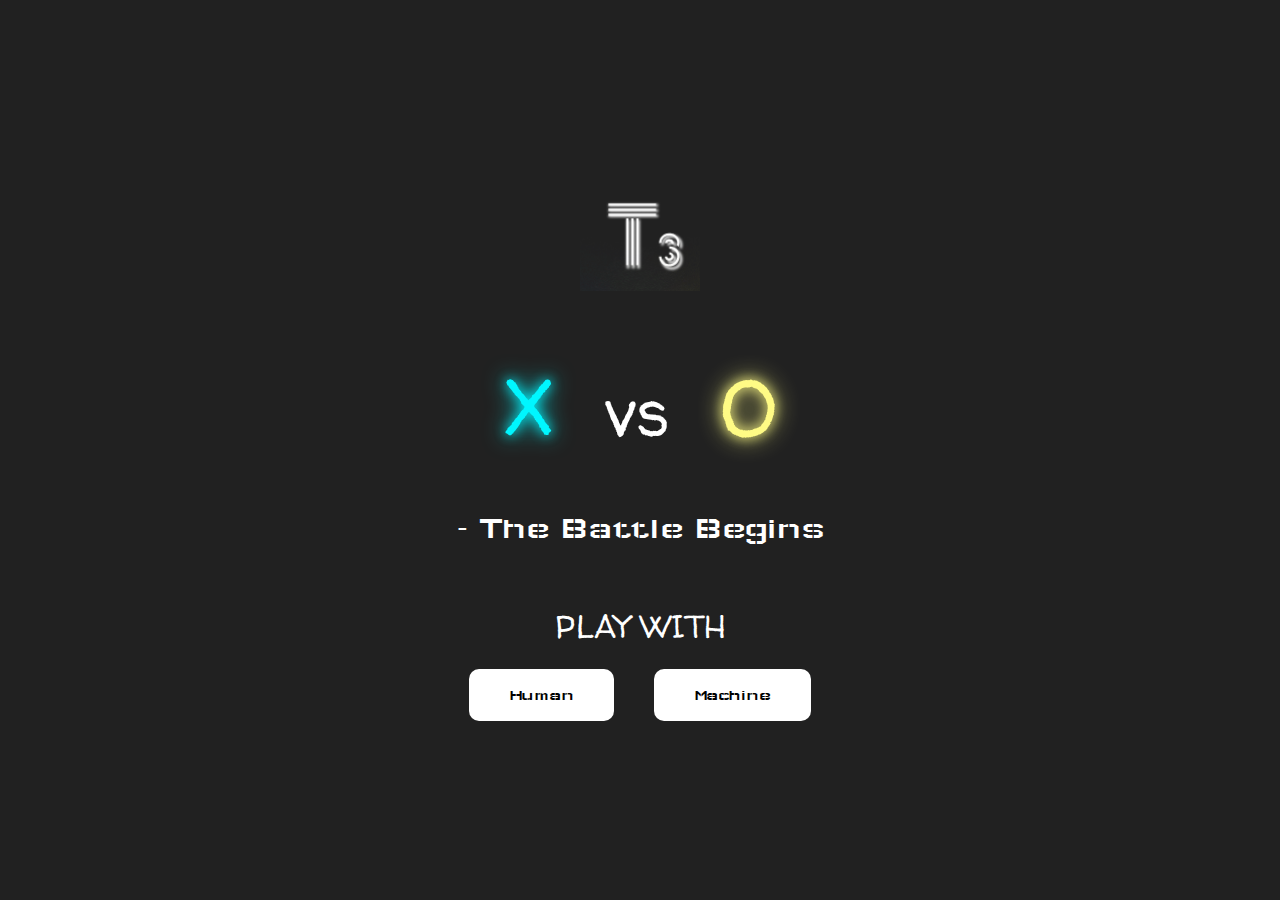
<file: index.html>
<!DOCTYPE html>
<html lang="en">
<head>
  <meta charset="UTF-8" />
  <meta name="viewport" content="width=device-width, initial-scale=1.0" />
  <title>Tic Tac Toe - Landing</title>
  <link href="https://fonts.googleapis.com/css2?family=Walter+Turncoat&family=Wallpoet&display=swap" rel="stylesheet">
  <link rel="stylesheet" href="style.css">
</head>
<body>

  <div class="container">
    <!-- Logo -->
    <img src="Logo.png" alt="T3 Logo" class="logo" />

    <!-- X vs O -->
    <div class="vs-text">
      <span class="neon-x">X</span>
      <span class="vs">vs</span>
      <span class="neon-o">O</span>
    </div>

    <!-- Tagline -->
    <div class="tagline">- The Battle Begins</div>

    <!-- Play with options -->
    <div class="play-section">
      <p class="play-text">PLAY WITH</p>
      <div class="buttons">
        <button class="btn" onclick="startGame('human')">Human</button>
        <button class="btn" onclick="startGame('ai')">Machine</button>
      </div>
    </div>
  </div>

  <script>
    function startGame(mode) {
      window.location.href = `game.html?mode=${mode}`;
    }
  </script>

</body>
</html>
</file>
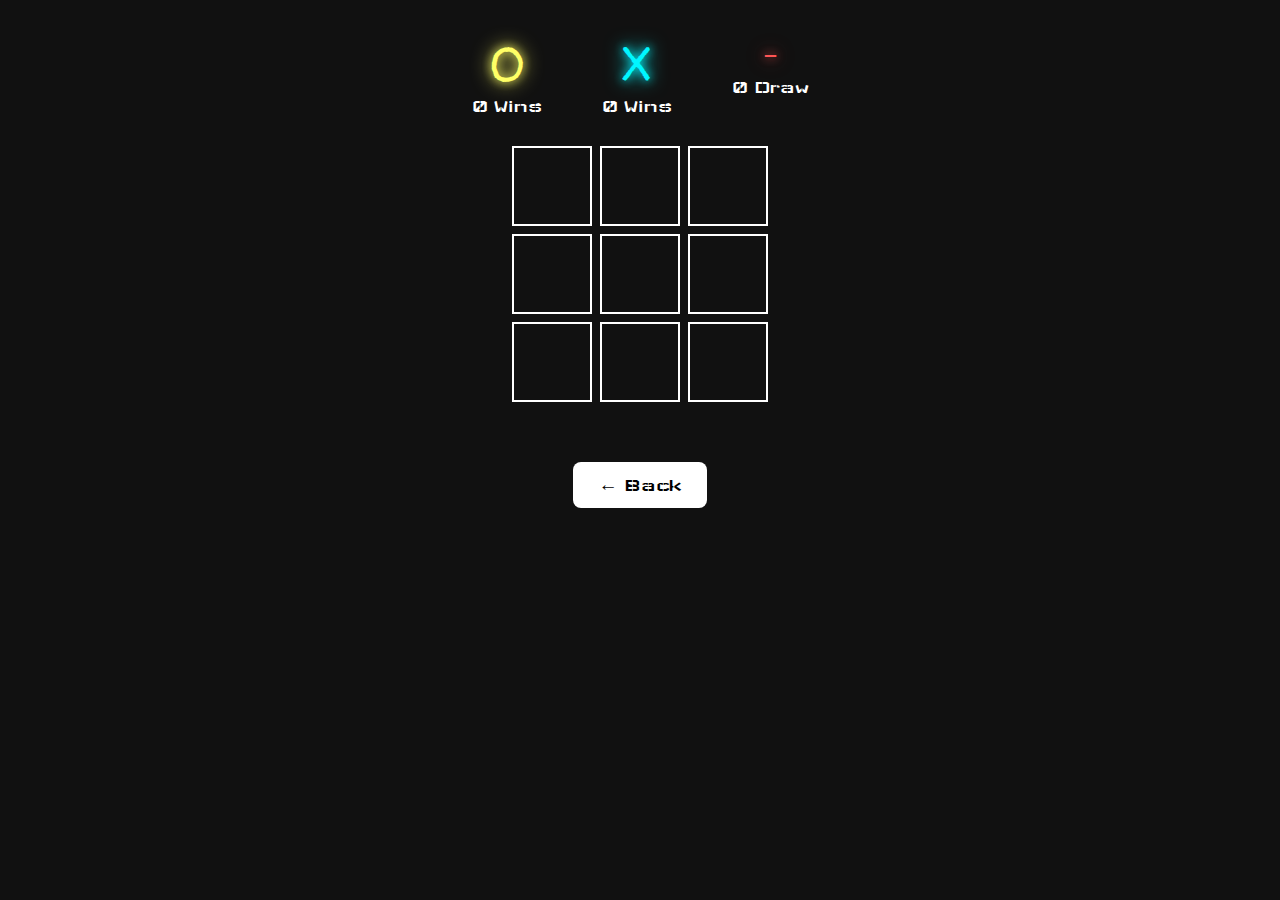
<file: game.html>
<!DOCTYPE html>
<html lang="en">
<head>
  <meta charset="UTF-8" />
  <meta name="viewport" content="width=device-width, initial-scale=1.0" />
  <title>Tic Tac Toe - Game</title>
  <link href="https://fonts.googleapis.com/css2?family=Walter+Turncoat&family=Wallpoet&display=swap" rel="stylesheet">
  <link rel="stylesheet" href="game.css" />
</head>
<body>

  <div class="scoreboard">
    <div class="score o-score">
  <div class="neon-o">O</div>
  <p><span id="oWins">0</span> Wins</p>
</div>
<div class="score x-score">
  <div class="neon-x">X</div>
  <p><span id="xWins">0</span> Wins</p> <!-- 'Lose' can be interpreted from opponent's wins -->
</div>
<div class="score draw-score">
  <div class="neon-dash">-</div>
  <p><span id="draws">0</span> Draw</p>
</div>

  </div>

  <div class="game-board">
    <div class="cell" id="0"></div>
    <div class="cell" id="1"></div>
    <div class="cell" id="2"></div>
    <div class="cell" id="3"></div>
    <div class="cell" id="4"></div>
    <div class="cell" id="5"></div>
    <div class="cell" id="6"></div>
    <div class="cell" id="7"></div>
    <div class="cell" id="8"></div>
  </div>

  <button class="back-button" onclick="goBack()">← Back</button>

  <script>
    function goBack() {
      window.location.href = "index.html";
    }

    const mode = new URLSearchParams(window.location.search).get("mode");
  console.log("Game mode:", mode);

    if (mode === "ai") {
  const script = document.createElement('script');
  script.src = "game-ai.js";
  document.body.appendChild(script);
}


let currentPlayer = "X";
let board = ["", "", "", "", "", "", "", "", ""];

let xWins = 0;
let oWins = 0;
let draws = 0;

const cells = document.querySelectorAll(".cell");
const xWinsText = document.getElementById("xWins");
const oWinsText = document.getElementById("oWins");
const drawsText = document.getElementById("draws");


if (mode === "human") {
cells.forEach(cell => {
  cell.addEventListener("click", () => {
    const index = cell.id;
    if (board[index] === "") {
      board[index] = currentPlayer;
      cell.textContent = currentPlayer;
      cell.classList.add(currentPlayer === "X" ? "neon-x" : "neon-o");

      if (checkWinner(currentPlayer)) {
        if (currentPlayer === "X") {
          xWins++;
          xWinsText.textContent = xWins;
        } else {
          oWins++;
          oWinsText.textContent = oWins;
        }
        setTimeout(resetBoard, 1000);
      } else if (board.every(cell => cell !== "")) {
        draws++;
        drawsText.textContent = draws;
        setTimeout(resetBoard, 1000);
      } else {
        currentPlayer = currentPlayer === "X" ? "O" : "X";
      }
    }
  });
});
}

function checkWinner(player) {
  const winCombos = [
    [0, 1, 2], [3, 4, 5], [6, 7, 8], // rows
    [0, 3, 6], [1, 4, 7], [2, 5, 8], // cols
    [0, 4, 8], [2, 4, 6]             // diagonals
  ];
  return winCombos.some(combo =>
    combo.every(index => board[index] === player)
  );
}

function resetBoard() {
  board = ["", "", "", "", "", "", "", "", ""];
  cells.forEach(cell => {
    cell.textContent = "";
    cell.classList.remove("neon-x", "neon-o");
  });
  currentPlayer = "X";
}
  </script>

</body>
</html>
</file>
<file: style.css>
/* General Reset */
* {
  margin: 0;
  padding: 0;
  box-sizing: border-box;
}

body {
  background-color: #212121;
  color: white;
  font-family: 'Wallpoet', sans-serif;
  display: flex;
  justify-content: center;
  align-items: center;
  height: 100vh;
  text-align: center;
  padding: 20px;
}

/* Container Styling */
.container {
  display: flex;
  flex-direction: column;
  align-items: center;
  gap: 40px;
}

/* Logo */
.logo {
  width: 120px;
  margin-bottom: 20px;
}

/* X vs O Section */
.vs-text {
  font-family: 'Walter Turncoat', cursive;
  font-size: 5rem;
}

.neon-x {
  color: #00f6ff;
  text-shadow: 0 0 12px #00f6ff, 0 0 25px #00f6ff;
}

.neon-o {
  color: #fffb85;
  text-shadow: 0 0 12px #fffb85, 0 0 25px #fffb85;
}

.vs {
  margin: 0 25px;
  color: white;
  font-size: 4rem;
}

/* Tagline */
.tagline {
  font-family: 'Wallpoet', sans-serif;
  font-size: 2rem; 
  margin-top: 10px;
}

/* Play Section */
.play-section {
  margin-top: 20px;
}

.play-text {
  font-family: 'Walter Turncoat', cursive;
  font-size: 2rem;
  margin-bottom: 20px;
}

.buttons {
  display: flex;
  gap: 40px;
  justify-content: center;
}

.btn {
  font-family: 'Wallpoet', sans-serif;
  background-color: white;
  color: black;
  border: none;
  padding: 18px 40px;
  font-size: 1rem;
  cursor: pointer;
  border-radius: 10px;
  transition: transform 0.2s, box-shadow 0.2s;
}

.btn:hover {
  transform: scale(1.1);
  box-shadow: 0 0 10px white;
}



@keyframes glowWin {
  0%   { box-shadow: 0 0 5px #fff; }
  50%  { box-shadow: 0 0 20px 5px #0f0; }
  100% { box-shadow: 0 0 5px #fff; }
}

.winning-cell {
  animation: glowWin 1s ease-in-out infinite;
  background-color: rgba(0, 255, 0, 0.2); /* subtle background glow */
  border: 2px solid #0f0;
}
</file>
<file: game.css>
/* Reset and Base */
* {
  margin: 0;
  padding: 0;
  box-sizing: border-box;
}

body {
  background-color: #111;
  color: white;
  font-family: 'Wallpoet', sans-serif;
  display: flex;
  flex-direction: column;
  align-items: center;
  padding: 30px 10px;
  gap: 30px;
}

/* Scoreboard */
.scoreboard {
  display: flex;
  justify-content: center;
  gap: 60px;
}

.score {
  text-align: center;
}

.score p {
  font-size: 1.2rem;
}

/* Neon Symbols */
.neon-o {
  font-family: 'Walter Turncoat', cursive;
  font-size: 3rem;
  color: #ffff66;
  text-shadow: 0 0 10px #ffff66, 0 0 20px #ffff66;
}

.neon-x {
  font-family: 'Walter Turncoat', cursive;
  font-size: 3rem;
  color: #00f6ff;
  text-shadow: 0 0 10px #00f6ff, 0 0 20px #00f6ff;
}

.neon-dash {
  font-size: 3rem;
  color: #ff5555;
  text-shadow: 0 0 10px #ff5555, 0 0 20px #ff5555;
}

/* Game Board */
.game-board {
  display: grid;
  grid-template-columns: repeat(3, 80px);
  grid-template-rows: repeat(3, 80px);
  gap: 8px;
}

.cell {
  width: 80px;
  height: 80px;
  border: 2px solid white;
  display: flex;
  align-items: center;
  justify-content: center;
  font-size: 2.5rem;
  font-family: 'Walter Turncoat', cursive;
  cursor: pointer;
  user-select: none;
}

/* Back Button */
.back-button {
  margin-top: 30px;
  background-color: white;
  color: black;
  font-size: 1.2rem;
  font-family: 'Wallpoet', sans-serif;
  padding: 12px 25px;
  border: none;
  border-radius: 8px;
  cursor: pointer;
  transition: all 0.2s;
}

.back-button:hover {
  transform: scale(1.05);
  box-shadow: 0 0 10px white;
}
</file>
